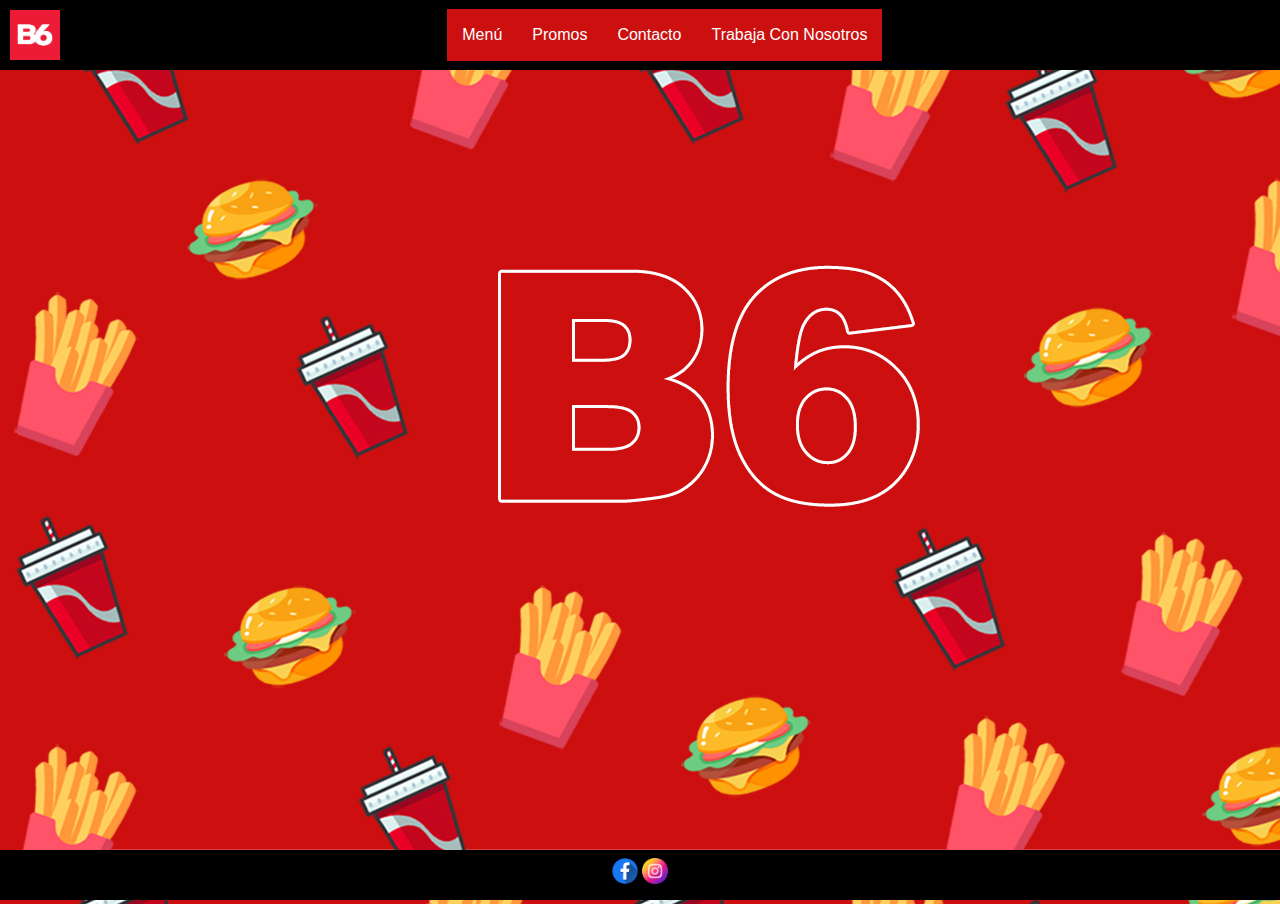
<file: tp/Index.html>
<!DOCTYPE html>
<html>

    <head>
        <meta name="viewport" content="width=device-width, initial-scale=1.0">
        <meta charset="utf-8">
        <title>Big Six</title>
        <link rel="stylesheet" href="Style.css">
    </head>

<body>
     <header>  
        <div class="logo">
            <img src="img/descarga (2).png">
        </div>

         <nav>
            <ul>
                <li><a href="https://drive.google.com/file/d/1bmwsMTFS4q47CPqUCDT3vpQ512HLBbKD/view">Menú</a></li>
                <li><a href="Promos.html">Promos</a></li>
                <li><a href="Contacto.html">Contacto</a></li>
                <li><a href="https://drive.google.com/file/d/1rHscEn2ZS4JcK-mjZD6Kem1zZ7iA5qEl/view">Trabaja Con Nosotros</a></li>
            </ul>
         </nav>   
     </header>

     <div class="slider">
        <ul>
            <li><img src="img/bbps.jpg"></li>
            <li><img src="img/deliv.jpg"></li>
            <li><img src="img/envios.jpg"></li>
            <li><img src="img/wpp.jpg"></li>
        </ul>
       </div>  

        <footer>
            <div class="redes">    
                <a href="https://www.facebook.com/BigSixArg/?locale=es_LA"><img src="img/facebook.png"></a>
                <a href="https://www.instagram.com/bigsix_ok/"><img src="img/instagram (1).png"></a>
            </div>          
        </footer>

</body>
    
</html>
</file>
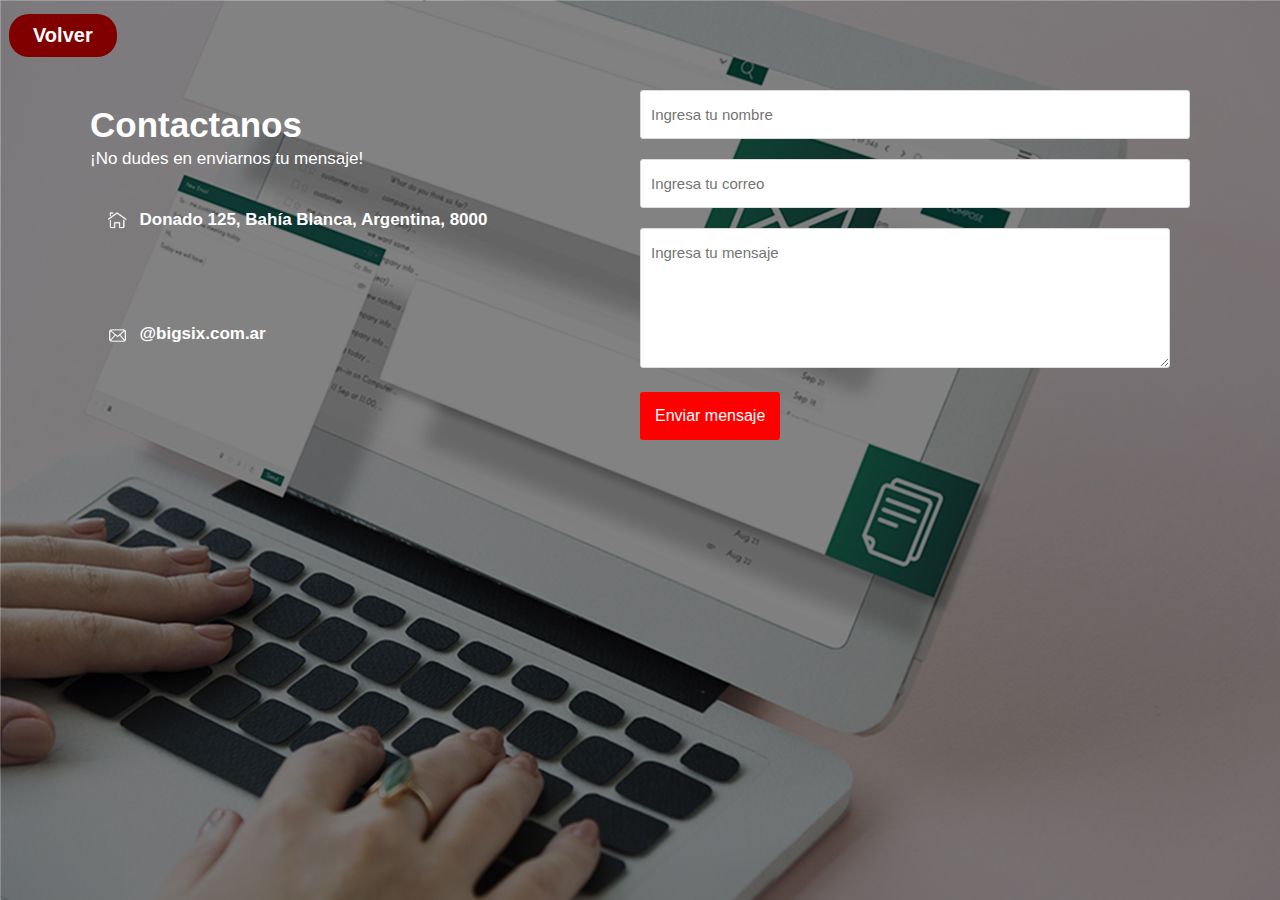
<file: tp/Contacto.html>
<!DOCTYPE html>
<html>
<head>
    <meta charset="utf-8">
    <title>Contacto</title>
    <link rel="stylesheet" href="Stylec.css">
</head>
<body>
    <div class="contenedor">
        <div class="info">
            <h2>Contactanos</h2>
            <p>¡No dudes en enviarnos tu mensaje!</p>
            <a href="#"><img src="img/3643769-building-home-house-main-menu-start_113416.png" class="domicilio"><p>Donado 125, Bahía Blanca, Argentina, 8000</p></a>
            <a href="#"><img src="img/email-envelope-outline-shape-with-rounded-corners_icon-icons.com_56530.png" class="mail"><p>@bigsix.com.ar</p></a>
        </div>
        <form action="#" autocomplete="off">
            <input type="text" name="nombre" placeholder="Ingresa tu nombre" class="campo">
            <input type="email" name="email" placeholder="Ingresa tu correo" class="campo">
            <textarea name="mensaje" placeholder="Ingresa tu mensaje"></textarea>
            <input type="submit" name="enviar" value="Enviar mensaje" class="enviar">
        </form>
    </div>

    <button type="button">
        <a href="Index.html" target="_self">
         <h1>Volver</h1>
        </a>
   </button>
</body>
    
</html>
</file>
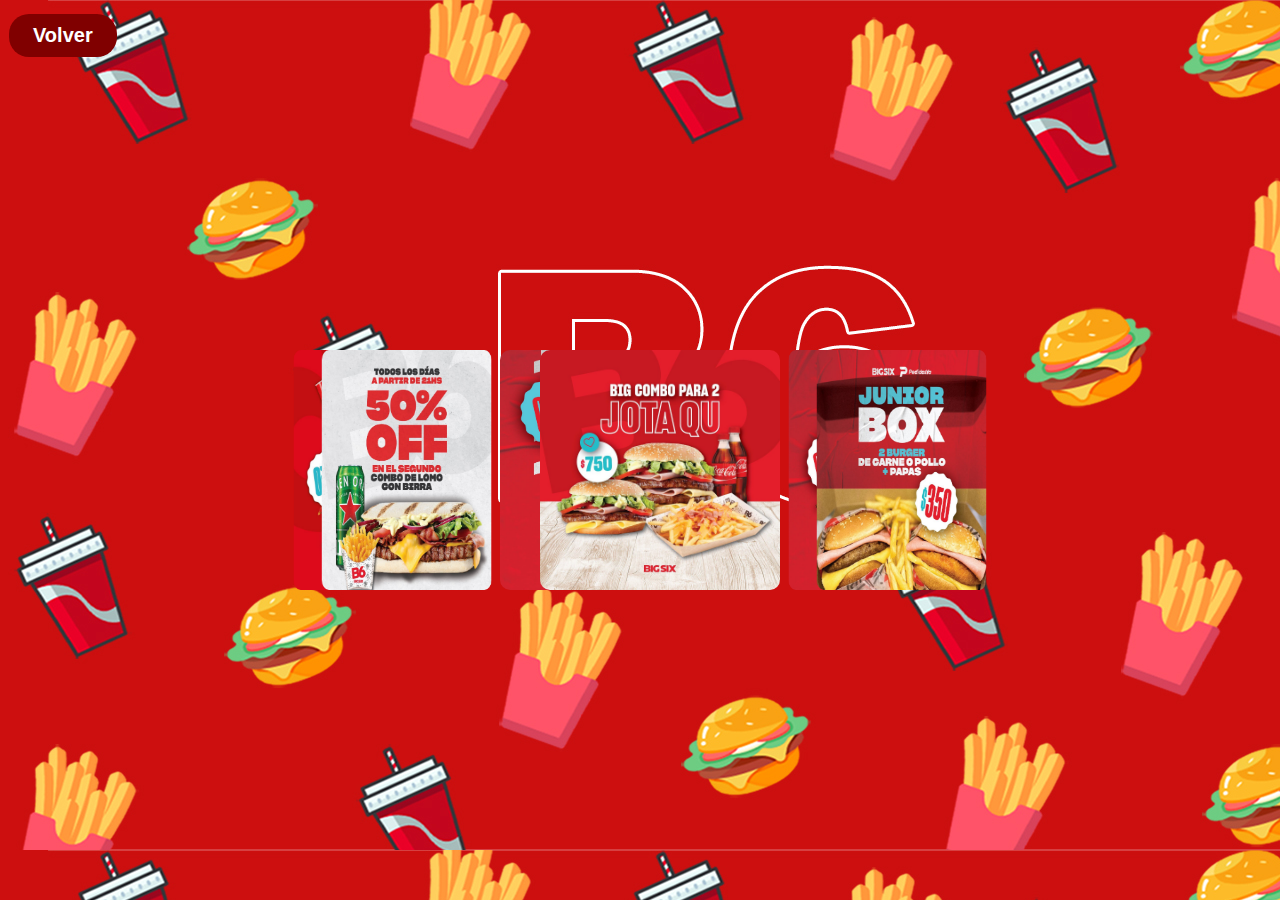
<file: tp/Promos.html>
<!DOCTYPE html>
<html>
    <head>
        <meta name="viewport" content="width=device-width, initial-scale=1.0">
        <meta charset="utf-8">
        <link  rel="stylesheet" href="Styles.css"
    </head>

    <body>

         <div class="slider">
            <span style="--i:1"><img src="img/p1.jpg"></span>
            <span style="--i:2"><img src="img/p2.jpg"></span>
            <span style="--i:3"><img src="img/p3.jpg"></span>
            <span style="--i:4"><img src="img/p4.jpg"></span>
            <span style="--i:5"><img src="img/p5.jpg"></span>
            <span style="--i:6"><img src="img/p6.jpg"></span>
            <span style="--i:7"><img src="img/p7.jpg"></span>
            <span style="--i:8"><img src="img/p8.jpg"></span>
       </div>

       <button type="button">
            <a href="Index.html" target="_self">
             <h1>Volver</h1>
            </a>
       </button>
    </body>
</html>
</file>
<file: tp/Style.css>
*{
    margin: 0;
    padding: 0;
    box-sizing: border-box;
}

body{
    background-image: url(img/bg.jpg);

}

#contenido{
    width: 800px;
    margin: 0 auto;
}

header{
    display: flex;
    height: 70px;
    padding: 10px;
    align-items: center;
    background-color: black;
}

.logo{
    display: flex;
}

.logo img{
    height: 50px;
}
    
ul{
    list-style: none;
    margin: o;
    padding: 0;
    background-color:#cc0f0f;
    overflow: hidden;
    position: relative;
    left: 89%;
}

li{
    display: inline;
    float: left;
    position: relative;
}

ul li a{
    color:white;
    text-decoration: none;
    padding: 17px 15px ;
    display: block;
    font-family: sans-serif;}

li a:hover{
    background-color: rgb(112, 77, 77);
}

.slider{
   width: 1780px;
   margin:0 auto;
   height: 790px;
   overflow: hidden;
   position: fixed;
   float: left;
   display: inline;
}

.slider ul{
    padding: 0;
    display: flex;
    width: 180%; 
    animation: slide 40s infinite alternate ease-in-out;
}

.slider li{
    width: 100%;
    list-style: none;
    position: relative;
}

.slider li img{
    width:100%;
}

@keyframes slide {
    0%{margin-left: 0;}
    20%{margin-left: 0;}

    25%{margin-left: -100%;}
    45%{margin-left: -100;}

    50%{margin-left: -200%;}
    70%{margin-left: -200%;}

    75%{margin-left: -300%;}
    100%{margin-left: -300%;}

}

footer{
    height:50px;
    line-height:50px;
    background:black;
    color:white;
    text-align:center;
    position:absolute;
    bottom:0;
    left:0;
    width:100%;
}

.redes img{
    width: 2%;
    height: 2%;
    margin-top: 8px;
    justify-content: space-between;
}
</file>
<file: tp/Stylec.css>
*{
    margin: 0;
    padding: 0;
    box-sizing: border-box;
    font-family: Arial, Helvetica, sans-serif;
}

body{
    background-image: url(img/fondo.jpg);
}

.contenedor{
    width: 100%;
    max-width: 1100px;
    margin: auto;
    display: grid;
    grid-template-columns: repeat(2,1fr);
    margin-top: 90px;
}

.contenedor h2{
    margin-top: 15px;
    font-size: 35px;
    color: white;
}

.contenedor p{
    font-size: 17px;
    line-height: 1.6;
    margin-bottom: 30px;
    color: white;
}

.contenedor a{
    font-size: 17px;
    display: inline-block;
    text-decoration: none;
    width: 100%;
    margin-bottom: 15px;
    color: white;
    font-weight: 700;
}

.contenedor a p{
    position: relative;
    top: -39px;    
    left: 9%;
}

.contenedor a img{
    color:white;
    margin-right: 10px;
    width: 10%;
    height: 10%;
}

.contenedor form .campo, textarea{
    width: 100%;
    padding: 15px 10px;
    font-size: 15px;
    border: 1px solid #dbdbdb;
    margin-bottom: 20px;
    border-radius: 3px;
    outline: 0px;
}

.contenedor form textarea{
    max-width: 530px;
    min-width: 530px;
    min-height: 140px;
    max-height: 150px;
}

.contenedor .enviar{
    padding: 15px;
    font-size: 16px;
    border: none;
    outline: 0px;
    background: red;
    color: white;
    border-radius: 3px;
    cursor: pointer;
    transition: all 300ms ease;
}

.contenedor .enviar:hover{
    background: #9c1010;
}

button{
    position: absolute;
    padding: 10px 24px;
    margin: 4px 2px;
    left: 7px;
    top: 10px;
    border: none;
    display: flex;
    font-size: 10px;
    border-radius: 20px;
    cursor: pointer;
    border: none;
    text-decoration: none;
    background-color: maroon;
}

button h1{
    color: white;
}

button a{
    text-decoration: none;
}
</file>
<file: tp/Styles.css>
*{
    margin: 0;
    padding: 0;
    box-sizing: border-box;
}


body{
    height: 100vh;
    display: flex;
    align-items: center;
    justify-content: center;
    overflow: hidden;
    background-image: url(img/bg.jpg);
}



.slider{
    position: relative;
    width: 200px;
    height: 200px;
    transform-style: preserve-3d;
    animation: rotate 30s linear infinite;
}


@keyframes rotate {
    0%{
        transform: perspective(1000px) rotateY(0deg);
    }

    100% {
        transform: perspective(1000px) rotateY(360deg);
    }    
}

.slider span{
    position: absolute;
    top:0;
    left: 0;
    width: 100%;
    height: 100%;
    transform-origin: center;
    transform-style: preserve-3d;
    transform: rotateY(calc(var(--i)*45deg)) translateZ(350px);
}

.slider span img{
    position: relative;
    top: 0px;
    left: 0px;
    width: 120%;
    height: 120%;
    border-radius: 10px;
    object-fit: cover;
    transition: 2s;
}

.slider span:hover img{
    transform: translateY(-50px) scale(1.2);
}

button{
    position: absolute;
    padding: 10px 24px;
    margin: 4px 2px;
    left: 7px;
    top: 10px;
    border: none;
    display: flex;
    font-size: 10px;
    border-radius: 20px;
    cursor: pointer;
    border: none;
    text-decoration: none;
    background-color: maroon;
}

button h1{
    color: white;
}

button a{
    text-decoration: none;
}
</file>
